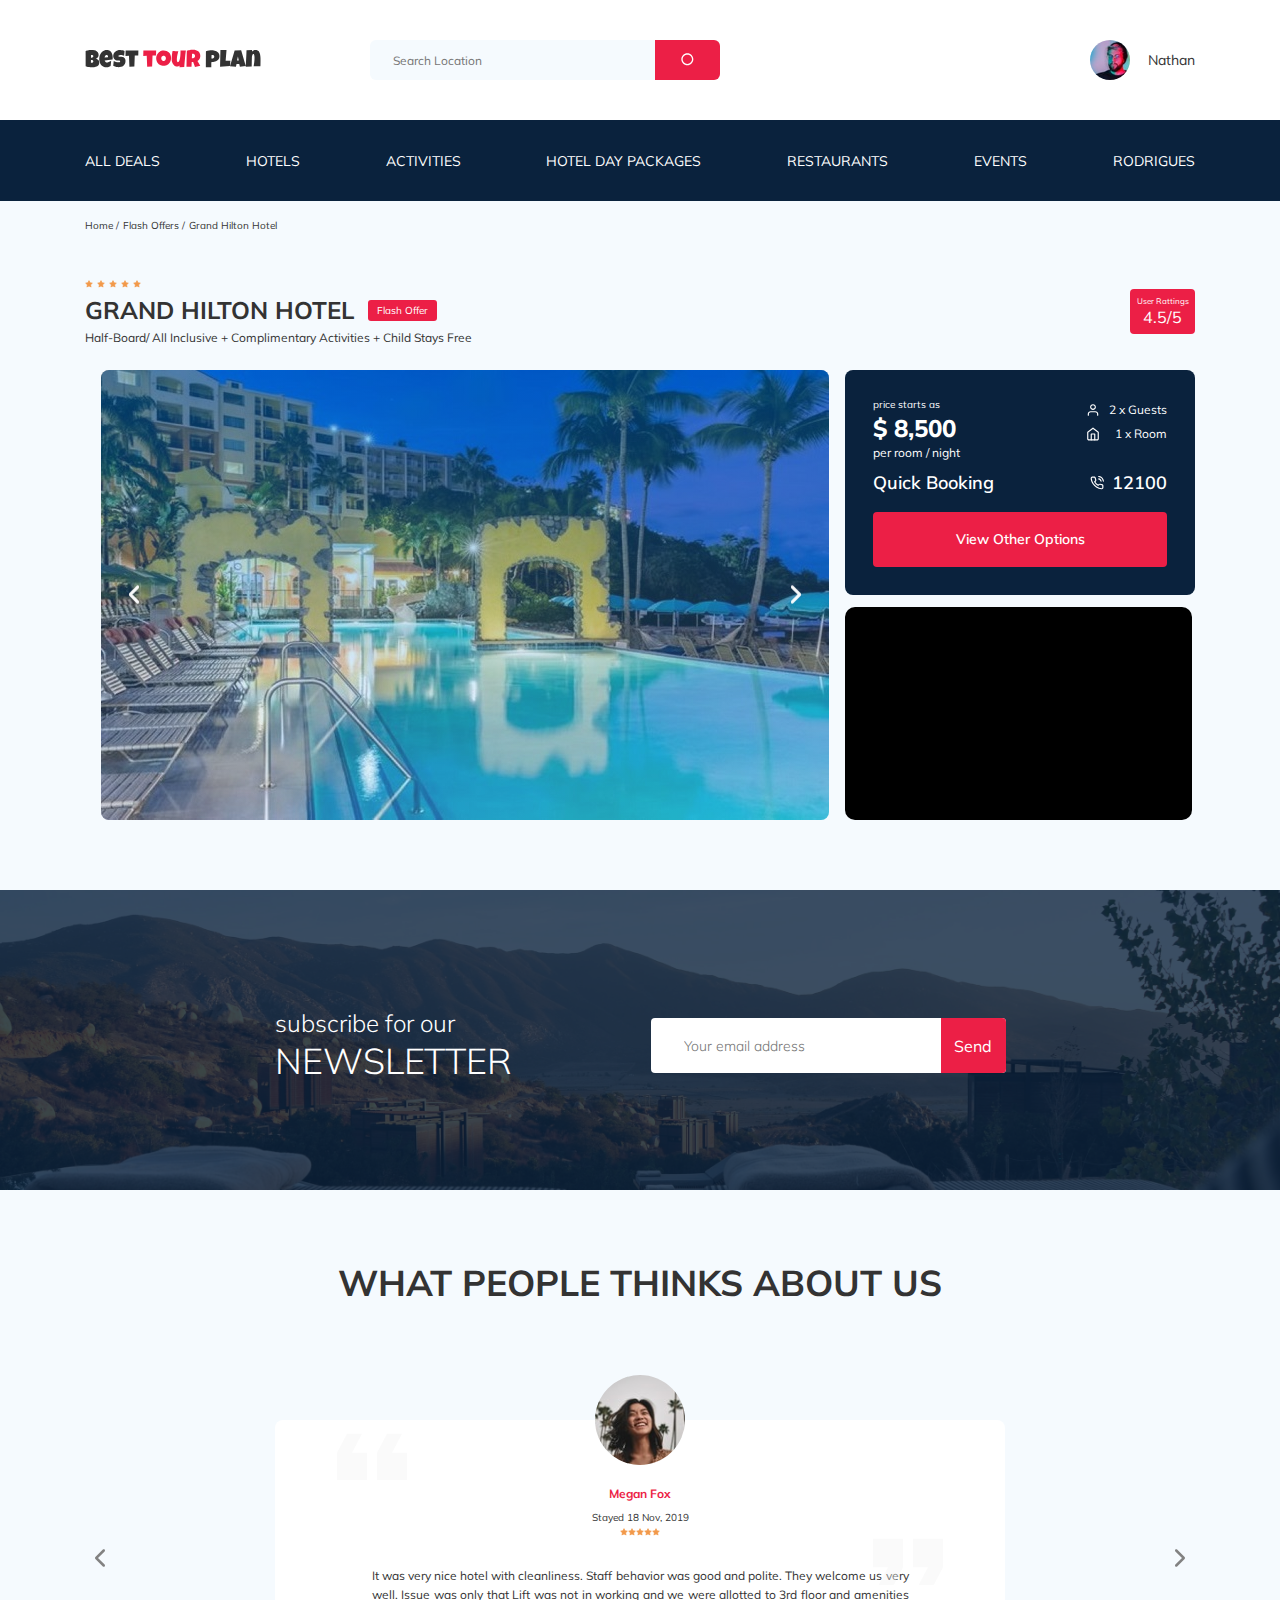
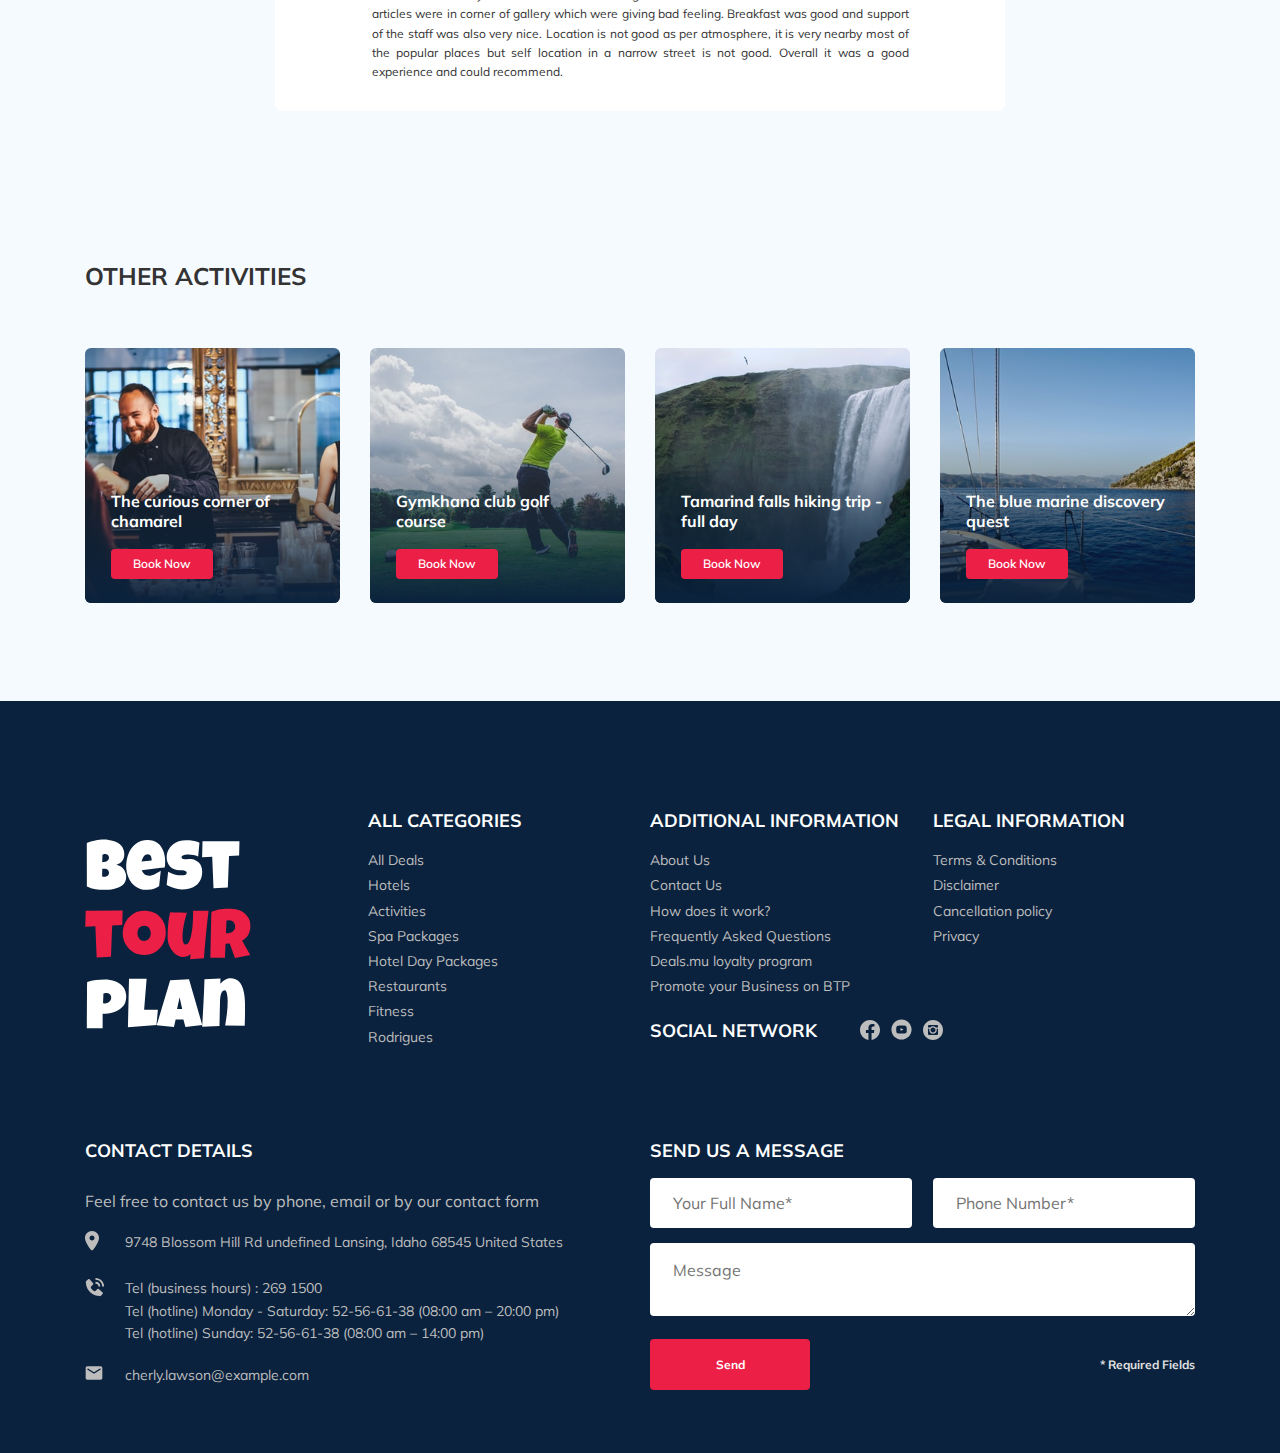
<file: index.html>
<!DOCTYPE html>
<html lang="ru">
  <head>
    <meta charset="UTF-8" />
    <meta name="viewport" content="width=device-width, initial-scale=1.0" />
    <title>Best tour Plan - Hotel Booking</title>
    <link
      href="https://fonts.googleapis.com/css2?family=Muli:wght@400;700&family=Nunito:wght@400;700;800&display=swap"
      rel="stylesheet"
    />
    <link rel="stylesheet" href="css/swiper-bundle.min.css" />
    <link rel="stylesheet" href="css/style.css" />
  </head>

  <body>
    <header class="navbar navbar--mobile_fixed">
      <div class="container">
        <div class="navbar-top">
          <a href="#" class="logo">
            <img
              src="img/horizontal-logo.svg"
              alt="Logo: Best Tour Plan"
              class="logo__image"
            />
          </a>
          <form
            action="#"
            class="search navbar__search navbar__search--mobile_hidden"
          >
            <input
              type="text"
              class="search__input"
              placeholder="Search Location"
            />
            <button class="search__button">
              <img src="img/search.svg" alt="Icon: search" />
            </button>
          </form>

          <a href="#" class="user navbar__user navbar__user--mobile_hidden">
            <img
              src="img/user-avatar.jpeg"
              alt="Avatar: Nathan"
              class="user__avatar"
            />
            <span class="user__name">Nathan</span>
          </a>
          <!-- /.user -->
          <button class="menu-button navbar-top__menu-button">
            <span class="menu-button__line"></span>
            <span class="menu-button__line"></span>
            <span class="menu-button__line"></span>
          </button>
        </div>
        <!-- /.navbar-top -->
      </div>
      <!-- /.container -->
      <div class="navbar-bottom">
        <div class="container">
          <ul class="navbar-menu">
            <li class="navbar-menu__item navbar-menu__item--mobile_visible">
              <a
                href="#"
                class="user navbar__user navbar__user--mobile_visible"
              >
                <img
                  src="img/user-avatar.jpeg"
                  alt="Avatar: Nathan"
                  class="user__avatar"
                />
                <span class="user__name user__name--light">Nathan</span>
              </a>
            </li>
            <li class="navbar-menu__item navbar-menu__item--mobile_visible">
              <form
                action="#"
                class="search navbar__search navbar__search--mobile_visible"
              >
                <input
                  type="text"
                  class="search__input"
                  placeholder="Search Location"
                />
                <button class="search__button">
                  <img src="img/search.svg" alt="Icon: search" />
                </button>
              </form>
            </li>
            <li class="navbar-menu__item">
              <a href="#" class="navbar-menu__link">All Deals</a>
            </li>
            <li class="navbar-menu__item">
              <a href="#" class="navbar-menu__link">Hotels</a>
            </li>
            <li class="navbar-menu__item">
              <a href="#" class="navbar-menu__link">Activities</a>
            </li>
            <li class="navbar-menu__item">
              <a href="#" class="navbar-menu__link">Hotel Day Packages</a>
            </li>
            <li class="navbar-menu__item">
              <a href="#" class="navbar-menu__link">Restaurants</a>
            </li>
            <li class="navbar-menu__item">
              <a href="#" class="navbar-menu__link">Events</a>
            </li>
            <li class="navbar-menu__item">
              <a href="#" class="navbar-menu__link">Rodrigues</a>
            </li>
          </ul>
          <!-- /.header-menu -->
        </div>
        <!-- /.container -->
      </div>
      <!-- /.nav-bottom -->
    </header>
    <nav class="breadcrump">
      <div class="container">
        <ul class="breadcrumb-list">
          <li class="breadcrumb-list__item">
            <a href="#" class="breadcrumb-list__link">Home</a>
          </li>
          <li class="breadcrumb-list__item">
            <a href="#" class="breadcrumb-list__link">Flash Offers</a>
          </li>
          <li class="breadcrumb-list__item">
            Grand Hilton Hotel
          </li>
        </ul>
      </div>
      <!-- /.container -->
    </nav>
    <!-- /.breadcrump -->
    <section class="hotel">
      <div class="container">
        <div class="hotel-info">
          <div class="hotel-info__text">
            <div class="hotel-wrapper">
              <div class="stars">
                <img src="img/star.svg" alt="star" />
                <img src="img/star.svg" alt="star" />
                <img src="img/star.svg" alt="star" />
                <img src="img/star.svg" alt="star" />
                <img src="img/star.svg" alt="star" />
              </div>
              <h1 class="hotel-name hotel-info__name">GRAND HILTON HOTEL</h1>
              <span class="offer hotel-info__offer">Flash Offer</span>
            </div>
            <p class="hotel-description hotel-info__description">
              Half-Board/ All Inclusive + Complimentary Activities + Child Stays
              Free
            </p>
          </div>
          <!-- /.hotel-info__text -->
          <div
            data-toggle="modal"
            data-href="#rating-modal"
            class="rating hotel-info__rating"
          >
            <span class="rating__text">User Rattings</span>
            <span class="raiting__counter">4.5/5</span>
          </div>
          <!-- /.hotel-info__right -->
        </div>
        <!-- /.hotel-info -->
        <div class="hotel-grid">
          <!-- Slider main container -->
          <div class="swiper-container hotel-slider hotel__slider">
            <!-- Additional required wrapper -->
            <div class="swiper-wrapper">
              <!-- Slides -->
              <div class="swiper-slide hotel-slider__item">
                <img
                  class="hotel-slider__image"
                  src="img/slide-1.jpg"
                  alt="slide"
                />
              </div>
              <div class="swiper-slide hotel-slider__item">
                <img
                  class="hotel-slider__image"
                  src="img/slide-2.jpg"
                  alt="slide"
                />
              </div>
              <div class="swiper-slide hotel-slider__item">
                <img
                  class="hotel-slider__image"
                  src="img/slide-3.jpg"
                  alt="slide"
                />
              </div>
              <div class="swiper-slide hotel-slider__item">
                <img
                  class="swiper-slide__image"
                  src="img/slide-4.jpg"
                  alt="slide"
                />
              </div>
              <div class="swiper-slide hotel-slider__item">
                <img
                  class="hotel-slider__image"
                  src="img/slide-5.jpg"
                  alt="slide"
                />
              </div>
            </div>
            <!-- If we need navigation buttons -->
            <button class="hotel-slider__button hotel-slider__button--prev">
              <img src="img/arrow-prev.svg" alt="arrow-prev" />
            </button>
            <button class="hotel-slider__button hotel-slider__button--next">
              <img src="img/arrow-next.svg" alt="arrow-next" />
            </button>
          </div>
          <!-- /.swiper-container -->
          <div class="hotel-right">
            <div class="booking">
              <div class="booking__info">
                <div class="booking__price">
                  <span class="booking__start">price starts as</span>
                  <strong class="booking__pricetag">$ 8,500</strong>
                  <span class="booking__per-room">per room / night</span>
                </div>
                <!-- /.booking__price -->
                <div class="booking__room">
                  <div class="booking__text">
                    <img
                      src="img/user.svg"
                      alt="Icon: user"
                      class="booking__icon"
                    />
                    <span class="booking__description">2 x Guests</span>
                  </div>

                  <div class="booking__text">
                    <img
                      src="img/home.svg"
                      alt="Icon: home"
                      class="booking__icon"
                    />
                    <span class="booking__description">1 x Room</span>
                  </div>
                </div>
                <!-- /.booking__room -->
              </div>
              <!-- /.booking__info -->
              <div class="booking__call-center">
                <span class="booking__heading">Quick Booking</span>
                <a class="booking__number" href="tel:12100">
                  <img src="img/phone-call.svg" alt="Icon: phone" />
                  <span class="booking__num">12100</span>
                </a>
              </div>
              <!-- /.booking__call-center -->
              <button
                data-toggle="modal"
                data-href="#booking-modal"
                class="button booking__button"
              >
                View Other Options
              </button>
            </div>
            <!-- /.booking-->
            <div class="map">
              <iframe
                src="https://www.google.com/maps/embed?pb=!1m18!1m12!1m3!1d3952.0413263625383!2d98.2925474152832!3d7.8907454943153645!2m3!1f0!2f0!3f0!3m2!1i1024!2i768!4f13.1!3m3!1m2!1s0x30503b7bfcd9f903%3A0xf7065fac1e3d7c48!2sDoubleTree%20by%20Hilton%20Phuket%20Banthai%20Resort!5e0!3m2!1sru!2sru!4v1595520819902!5m2!1sru!2sru"
                width="100%"
                height="213"
                frameborder="0"
                style="border: 0;"
                allowfullscreen=""
                aria-hidden="false"
                tabindex="0"
              >
              </iframe>
            </div>
            <!-- /.map -->
          </div>
          <!-- /.hotel-right -->
        </div>
        <!-- /.hotel-grid -->
      </div>
      <!-- /.container -->
    </section>
    <section class="newsletter">
      <div class="newsletter-wrapper">
        <h2 class="newsletter-title newsletter__title">
          subscribe for our
          <span class="newsletter-title__strong"> Newsletter</span>
        </h2>
        <form action="#" class="subscribe newsletter__subscribe">
          <input
            type="text"
            class="subscribe__input"
            placeholder="Your email address"
          />
          <button class="subscribe__button">Send</button>
        </form>
      </div>
      <!-- /.newsletter-wrapper -->
    </section>
    <section class="reviews">
      <div class="container">
        <h2 class="reviews-title">What people thinks about us</h2>
        <div class="swiper-container reviews-slider">
          <div class="swiper-wrapper">
            <div class="swiper-slide">
              <div class="reviews-slider__item">
                <div class="reviews-slider__profile">
                  <img
                    src="img/reviews-avatar.jpeg"
                    alt="Photo: Megan Fox"
                    class="reviews-slider__avatar"
                  />
                  <h3 class="reviews-slider__username">Megan Fox</h3>
                  <span class="reviews-slider__date">Stayed 18 Nov, 2019</span>
                  <div class="reviews-slider__rating">
                    <img src="img/star.svg" alt="star" />
                    <img src="img/star.svg" alt="star" />
                    <img src="img/star.svg" alt="star" />
                    <img src="img/star.svg" alt="star" />
                    <img src="img/star.svg" alt="star" />
                  </div>
                  <!-- .rating-->
                </div>
                <!-- /.reviews-slider__profile -->
                <p class="reviews-slider__text">
                  It was very nice hotel with cleanliness. Staff behavior was
                  good and polite. They welcome us very well. Issue was only
                  that Lift was not in working and we were allotted to 3rd floor
                  and amenities articles were in corner of gallery which were
                  giving bad feeling. Breakfast was good and support of the
                  staff was also very nice. Location is not good as per
                  atmosphere, it is very nearby most of the popular places but
                  self location in a narrow street is not good. Overall it was a
                  good experience and could recommend.
                </p>
              </div>
              <!-- /.reviews-slider__item -->
            </div>
            <!-- ./swiper-slide -->
            <div class="swiper-slide">
              <div class="reviews-slider__item">
                <div class="reviews-slider__profile">
                  <img
                    src="img/reviews-avatar-2.jpeg"
                    alt="Photo: Maria Johnson"
                    class="reviews-slider__avatar"
                  />
                  <h3 class="reviews-slider__username">Maria Johnson</h3>
                  <span class="reviews-slider__date">Stayed 20 Dec, 2018</span>
                  <div class="reviews-slider__rating">
                    <img src="img/star.svg" alt="star" />
                    <img src="img/star.svg" alt="star" />
                    <img src="img/star.svg" alt="star" />
                    <img src="img/star.svg" alt="star" />
                    <img src="img/star.svg" alt="star" />
                  </div>
                  <!-- .rating-->
                </div>
                <!-- /.reviews-slider__profile -->
                <p class="reviews-slider__text">
                  Lorem ipsum dolor sit amet consectetur adipisicing elit.
                  Voluptas a ab, dolorem ea debitis ex molestias voluptate quos
                  quae repudiandae fuga molestiae voluptatum pariatur atque vel
                  sequi natus aliquam suscipit! Lorem ipsum dolor sit amet
                  consectetur adipisicing elit. Error ab animi ex consequatur
                  atque, tempore qui, fugiat rerum, a quam id modi voluptatibus.
                  Similique consequatur accusantium fuga sed vitae repellat.
                </p>
              </div>
              <!-- /.reviews-slider__item -->
            </div>
            <!-- ./swiper-slide -->
            <div class="swiper-slide">
              <div class="reviews-slider__item">
                <div class="reviews-slider__profile">
                  <img
                    src="img/reviews-avatar-3.jpeg"
                    alt="Photo: Amanda Bridge"
                    class="reviews-slider__avatar"
                  />
                  <h3 class="reviews-slider__username">Amanda Bridge</h3>
                  <span class="reviews-slider__date">Stayed 11 Feb, 2018</span>
                  <div class="reviews-slider__rating">
                    <img src="img/star.svg" alt="star" />
                    <img src="img/star.svg" alt="star" />
                    <img src="img/star.svg" alt="star" />
                    <img src="img/star.svg" alt="star" />
                    <img src="img/star.svg" alt="star" />
                  </div>
                  <!-- .rating-->
                </div>
                <!-- /.reviews-slider__profile -->
                <p class="reviews-slider__text">
                  Lorem ipsum dolor sit amet consectetur adipisicing elit. Nisi
                  inventore amet, voluptates doloribus similique, consequatur
                  porro laborum ex maiores at, mollitia neque hic expedita
                  aperiam quod nesciunt dolorum. Laudantium, corrupti? Lorem
                  ipsum dolor sit amet consectetur adipisicing elit. Officia
                  autem vel accusantium sapiente possimus temporibus quaerat,
                  est quasi quam mollitia illum culpa molestias quas in porro!
                  Tempore impedit laborum distinctio.
                </p>
              </div>
              <!-- /.reviews-slider__item -->
            </div>
            <!-- ./swiper-slide -->
          </div>
          <!-- /.swiper-wrapper-->
          <button
            class="reviews-slider__button reviews-slider__button--prev"
          ></button>
          <button
            class="reviews-slider__button reviews-slider__button--next"
          ></button>
        </div>
        <!-- /.reviews-slider  -->
      </div>
      <!-- /.container -->
    </section>
    <section class="activities">
      <div class="container">
        <h2 class="activities__title">Other Activities</h2>
        <div class="activities-wrapper">
          <div class="card activities__card">
            <img
              src="img/activity-1.jpeg"
              alt="The curious corner of chamarel"
              class="card__image"
            />
            <h3 class="card__title">The curious corner of chamarel</h3>
            <button class="card__button">Book Now</button>
          </div>
          <!-- /.card -->
          <div class="card activities__card">
            <img
              src="img/activity-2.jpeg"
              alt="Gymkhana club golf course"
              class="card__image"
            />
            <h3 class="card__title">Gymkhana club golf course</h3>
            <button class="card__button">Book Now</button>
          </div>
          <!-- /.card -->
          <div class="card activities__card">
            <img
              src="img/activity-3.jpeg"
              alt="Tamarind falls hiking trip - full day"
              class="card__image"
            />
            <h3 class="card__title">Tamarind falls hiking trip - full day</h3>
            <button class="card__button">Book Now</button>
          </div>
          <!-- /.card -->
          <div class="card activities__card">
            <img
              src="img/activity-4.jpeg"
              alt="The blue marine discovery quest"
              class="card__image"
            />
            <h3 class="card__title">The blue marine discovery quest</h3>
            <button class="card__button">Book Now</button>
          </div>
          <!-- /.card -->
        </div>
        <!-- /.activities-wrapper -->
      </div>
      <!-- /.container -->
    </section>
    <footer class="footer">
      <div class="container">
        <div class="footer-wrapper">
          <img
            src="img/vertical-logo.svg"
            alt="Logo: Best Tour Plan"
            class="logo footer__logo"
          />
          <div class="footer__list footer__categories">
            <h3 class="footer__title">ALL CATEGORIES</h3>
            <ul class="footer__ul">
              <li class="li footer__item">
                <a href="#" class="footer__link">All Deals</a>
              </li>
              <li class="li footer__item">
                <a href="#" class="footer__link">Hotels</a>
              </li>
              <li class="li footer__item">
                <a href="#" class="footer__link">Activities</a>
              </li>
              <li class="li footer__item">
                <a href="#" class="footer__link">Spa Packages</a>
              </li>
              <li class="li footer__item">
                <a href="#" class="footer__link">Hotel Day Packages</a>
              </li>
              <li class="li footer__item">
                <a href="#" class="footer__link">Restaurants</a>
              </li>
              <li class="li footer__item">
                <a href="#" class="footer__link">Fitness</a>
              </li>
              <li class="li footer__item">
                <a href="#" class="footer__link">Rodrigues</a>
              </li>
            </ul>
          </div>
          <!-- /.footer__list -->
          <div class="footer__list footer__additional">
            <h3 class="footer__title">ADDITIONAL INFORMATION</h3>
            <ul class="footer__ul">
              <li class="li footer__item">
                <a href="#" class="footer__link">About Us</a>
              </li>
              <li class="li footer__item">
                <a href="#" class="footer__link">Contact Us</a>
              </li>
              <li class="li footer__item">
                <a href="#" class="footer__link">How does it work?</a>
              </li>
              <li class="li footer__item">
                <a href="#" class="footer__link">Frequently Asked Questions</a>
              </li>
              <li class="li footer__item">
                <a href="#" class="footer__link">Deals.mu loyalty program</a>
              </li>
              <li class="li footer__item">
                <a href="#" class="footer__link"
                  >Promote your Business on BTP</a
                >
              </li>
            </ul>
          </div>
          <!-- /.footer__list -->
          <div class="footer__social-network">
            <h3 class="footer__title footer__title--inline">Social Network</h3>
            <div class="footer__social-links">
              <a href="#" class="footer__link"
                ><img src="img/facebook.svg" alt="icon: facebook"
              /></a>
              <a href="#" class="footer__link"
                ><img src="img/youtube.svg" alt="icon: youtube"
              /></a>
              <a href="#" class="footer__link"
                ><img src="img/instagram.svg" alt="icon: instagram"
              /></a>
            </div>
            <!-- /.footer__social-links -->
          </div>
          <!-- /.footer__social-network -->
          <div class="footer__list footer__legal">
            <h3 class="footer__title">LEGAL INFORMATION</h3>
            <ul class="footer__ul">
              <li class="footer__item">
                <a href="#" class="footer__link">Terms & Conditions</a>
              </li>
              <li class="footer__item">
                <a href="#" class="footer__link">Disclaimer</a>
              </li>
              <li class="footer__item">
                <a href="#" class="footer__link">Cancellation policy</a>
              </li>
              <li class="footer__item">
                <a href="#" class="footer__link">Privacy</a>
              </li>
            </ul>
          </div>
          <!-- /.footer__list -->
          <div class="footer__contact-details">
            <h3 class="footer__title footer__title--mb-3">Contact Details</h3>
            <p class="footer__text">
              Feel free to contact us by phone, email or by our contact form
            </p>
            <ul class="footer__ul">
              <li class="footer__item footer__item--mb-2">
                <div class="footer__icon-wrapper">
                  <img
                    class="footer__icon"
                    src="img/map-marker.svg"
                    alt="icon: map"
                  />
                </div>
                9748 Blossom Hill Rd undefined Lansing, Idaho 68545 United
                States
              </li>
              <li class="footer__item footer__item--mb-2">
                <div class="footer__icon-wrapper">
                  <img
                    class="footer__icon"
                    src="img/contact-phone-call.svg"
                    alt="icon: phone-call"
                  />
                </div>
                Tel (business hours) : 269 1500 <br />
                Tel (hotline) Monday - Saturday: 52-56-61-38 (08:00 am – 20:00
                pm) <br />
                Tel (hotline) Sunday: 52-56-61-38 (08:00 am – 14:00 pm)
              </li>
              <li class="footer__item footer__item--mb-2">
                <div class="footer__icon-wrapper">
                  <img
                    class="footer__icon"
                    src="img/email.svg"
                    alt="icon: email"
                  />
                </div>
                cherly.lawson@example.com
              </li>
            </ul>
          </div>
          <!-- /.footer__contact-details -->
          <div class="footer__contact-form">
            <h3 class="footer__title">Send us a message</h3>
            <form action="send.php" method="POST" class="form footer__form">
              <input
                type="text"
                class="input footer__input"
                placeholder="Your Full Name*"
                name="name"
              />
              <input
                type="text"
                class="input footer__input"
                placeholder="Phone Number*"
                name="phone"
              />
              <textarea
                class="message footer__message"
                placeholder="Message"
                name="message"
              ></textarea>
              <button class="button footer__button" type="submit">Send</button>
              <span class="footer__info">* Required Fields</span>
            </form>
          </div>
          <!-- /.footer__contact-form -->
        </div>
        <!-- /.footer-wrapper -->
      </div>
      <!-- /.container -->
    </footer>
    <div class="modal" id="booking-modal">
      <div class="modal__overlay"></div>
      <!-- /.modal__overlay -->
      <div class="modal__dialog">
        <a href="" class="modal__close">
          <img src="img/close.svg" alt="icon: close" />
        </a>
        <h3 class="modal__title">Booking</h3>
        <form action="send.php" method="POST" class="form modal__form">
          <input
            type="text"
            class="input modal__input"
            placeholder="Your Full Name*"
            name="name"
            required
            minlenght="2"
          />
          <input
            type="text"
            class="input modal__input"
            placeholder="Phone Number*"
            name="phone"
            required
          />
          <input
            type="text"
            class="input modal__input"
            placeholder="Email*"
            name="email"
          />
          <textarea
            class="message modal__message"
            placeholder="Message"
            name="message"
          ></textarea>
          <button class="button modal__button" type="submit">Send</button>
          <span class="modal__info">* Required Fields</span>
        </form>
      </div>
      <!-- /.modal__dialog -->
    </div>
    <!-- /.modal -->
    <div class="modal" id="rating-modal">
      <div class="modal__overlay"></div>
      <!-- /.modal__overlay -->
      <div class="modal__dialog">
        <a href="" class="modal__close">
          <img src="img/close.svg" alt="icon: close" />
        </a>
        <h3 class="modal__title">Send us a feedback</h3>
        <form action="send.php" method="POST" class="form modal__form">
          <input
            type="text"
            class="input modal__input"
            placeholder="Your Full Name*"
            name="name"
            required
            minlenght="2"
          />
          <input
            type="text"
            class="input modal__input"
            placeholder="Phone Number*"
            name="phone"
            required
          />
          <input
            type="text"
            class="input modal__input"
            placeholder="Email*"
            name="email"
          />
          <textarea
            class="message modal__message"
            placeholder="Message"
            name="message"
          ></textarea>
          <button class="button modal__button" type="submit">Send</button>
          <span class="modal__info">* Required Fields</span>
        </form>
      </div>
      <!-- /.modal__dialog -->
    </div>
    <!-- /.modal -->
    <script src="js/jquery-3.5.1.min.js"></script>
    <script src="js/swiper-bundle.min.js"></script>
    <script srs="js/jquery.validate.min.js"></script>
    <script src="js/main.js"></script>
  </body>
</html>
</file>
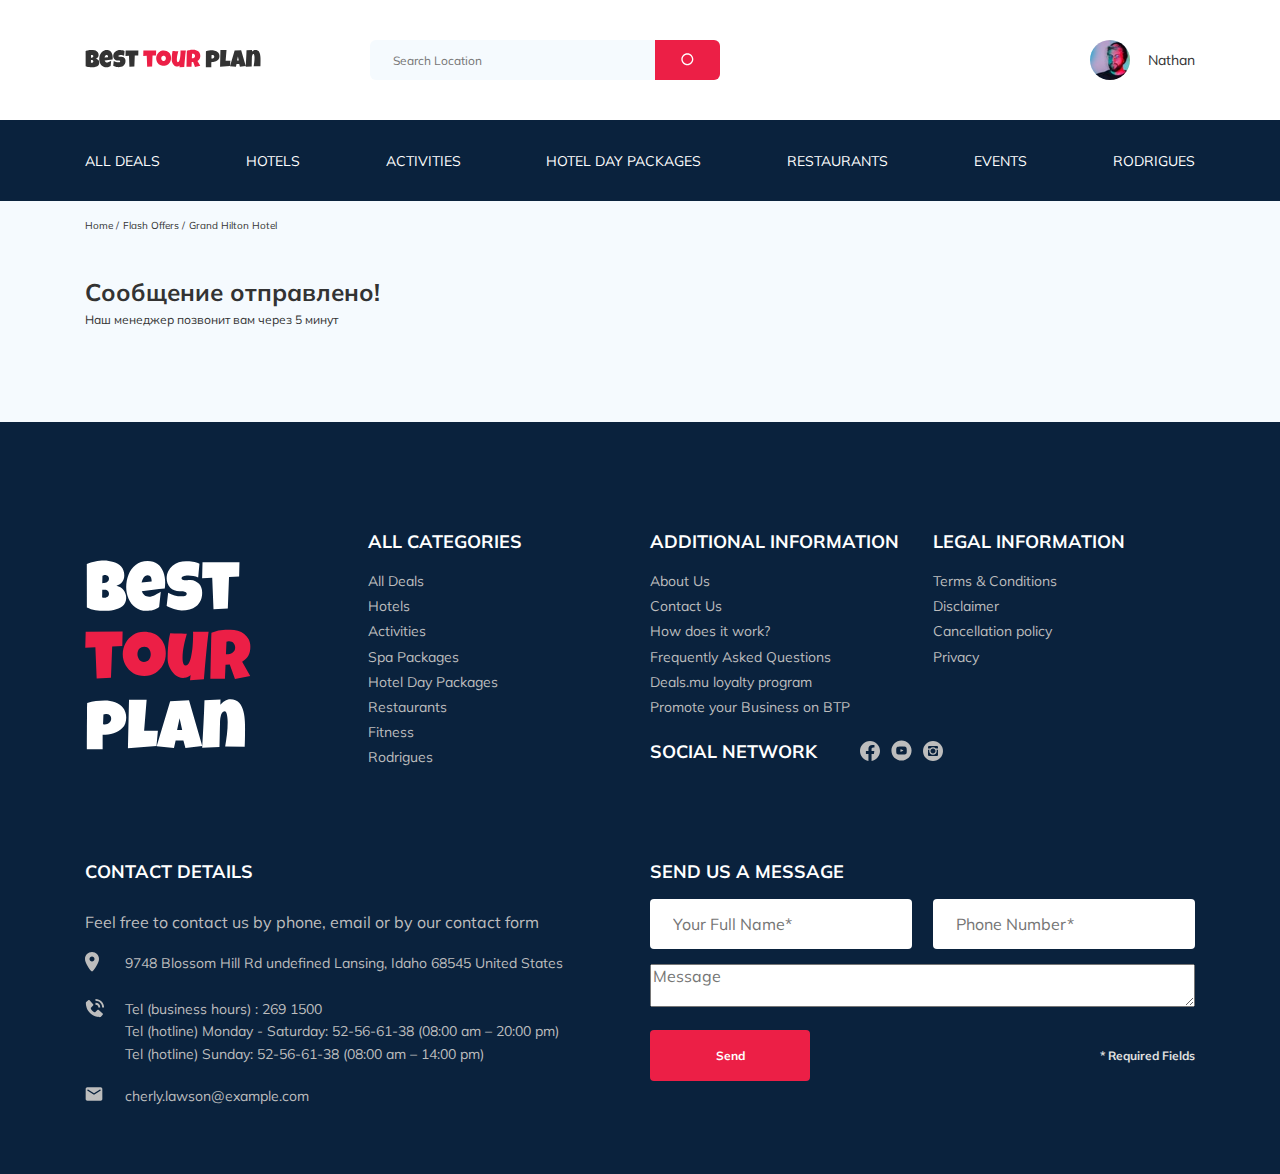
<file: thankyou.html>
<!DOCTYPE html>
<html lang="ru">

<head>
  <meta charset="UTF-8" />
  <meta name="viewport" content="width=device-width, initial-scale=1.0" />
  <title>Best tour Plan - Hotel Booking</title>
  <link href="https://fonts.googleapis.com/css2?family=Muli:wght@400;700&family=Nunito:wght@400;700;800&display=swap"
    rel="stylesheet" />
  <link rel="stylesheet" href="css/swiper-bundle.min.css" />
  <link rel="stylesheet" href="css/style.css" />
</head>

<body>
  <header class="navbar navbar--mobile_fixed">
    <div class="container">
      <div class="navbar-top">
        <a href="#" class="logo">
          <img src="img/horizontal-logo.svg" alt="Logo: Best Tour Plan" class="logo__image" />
        </a>
        <form action="#" class="search navbar__search navbar__search--mobile_hidden">
          <input type="text" class="search__input" placeholder="Search Location" />
          <button class="search__button">
            <img src="img/search.svg" alt="Icon: search" />
          </button>
        </form>

        <a href="#" class="user navbar__user navbar__user--mobile_hidden">
          <img src="img/user-avatar.jpeg" alt="Avatar: Nathan" class="user__avatar" />
          <span class="user__name">Nathan</span>
        </a>
        <!-- /.user -->
        <button class="menu-button navbar-top__menu-button">
          <span class="menu-button__line"></span>
          <span class="menu-button__line"></span>
          <span class="menu-button__line"></span>
        </button>
      </div>
      <!-- /.navbar-top -->
    </div>
    <!-- /.container -->
    <div class="navbar-bottom">
      <div class="container">
        <ul class="navbar-menu">
          <li class="navbar-menu__item navbar-menu__item--mobile_visible">
            <a href="#" class="user navbar__user navbar__user--mobile_visible">
              <img src="img/user-avatar.jpeg" alt="Avatar: Nathan" class="user__avatar" />
              <span class="user__name user__name--light">Nathan</span>
            </a>
          </li>
          <li class="navbar-menu__item navbar-menu__item--mobile_visible">
            <form action="#" class="search navbar__search navbar__search--mobile_visible">
              <input type="text" class="search__input" placeholder="Search Location" />
              <button class="search__button">
                <img src="img/search.svg" alt="Icon: search" />
              </button>
            </form>
          </li>
          <li class="navbar-menu__item">
            <a href="#" class="navbar-menu__link">All Deals</a>
          </li>
          <li class="navbar-menu__item">
            <a href="#" class="navbar-menu__link">Hotels</a>
          </li>
          <li class="navbar-menu__item">
            <a href="#" class="navbar-menu__link">Activities</a>
          </li>
          <li class="navbar-menu__item">
            <a href="#" class="navbar-menu__link">Hotel Day Packages</a>
          </li>
          <li class="navbar-menu__item">
            <a href="#" class="navbar-menu__link">Restaurants</a>
          </li>
          <li class="navbar-menu__item">
            <a href="#" class="navbar-menu__link">Events</a>
          </li>
          <li class="navbar-menu__item">
            <a href="#" class="navbar-menu__link">Rodrigues</a>
          </li>
        </ul>
        <!-- /.header-menu -->
      </div>
      <!-- /.container -->
    </div>
    <!-- /.nav-bottom -->
  </header>
  <nav class="breadcrump">
    <div class="container">
      <ul class="breadcrumb-list">
        <li class="breadcrumb-list__item">
          <a href="#" class="breadcrumb-list__link">Home</a>
        </li>
        <li class="breadcrumb-list__item">
          <a href="#" class="breadcrumb-list__link">Flash Offers</a>
        </li>
        <li class="breadcrumb-list__item">
          Grand Hilton Hotel
        </li>
      </ul>
    </div>
    <!-- /.container -->
  </nav>
  <!-- /.breadcrump -->
  <section class="hotel">
    <div class="container">
      <div class="hotel-info">
        <div class="hotel-info__text">
          <div class="hotel-wrapper">
            <h1 class="hotel-name hotel-info__name">Сообщение отправлено!</h1>
          </div>
          <p class="hotel-description hotel-info__description">
            Наш менеджер позвонит вам через 5 минут
          </p>
        </div>
        <!-- /.hotel-info__text -->
      </div>
      <!-- /.hotel-info -->
    </div>
    <!-- /.container -->
  </section>
  <footer class="footer">
    <div class="container">
      <div class="footer-wrapper">
        <img src="img/vertical-logo.svg" alt="Logo: Best Tour Plan" class="logo footer__logo" />
        <div class="footer__list footer__categories">
          <h3 class="footer__title">ALL CATEGORIES</h3>
          <ul class="footer__ul">
            <li class="li footer__item">
              <a href="#" class="footer__link">All Deals</a>
            </li>
            <li class="li footer__item">
              <a href="#" class="footer__link">Hotels</a>
            </li>
            <li class="li footer__item">
              <a href="#" class="footer__link">Activities</a>
            </li>
            <li class="li footer__item">
              <a href="#" class="footer__link">Spa Packages</a>
            </li>
            <li class="li footer__item">
              <a href="#" class="footer__link">Hotel Day Packages</a>
            </li>
            <li class="li footer__item">
              <a href="#" class="footer__link">Restaurants</a>
            </li>
            <li class="li footer__item">
              <a href="#" class="footer__link">Fitness</a>
            </li>
            <li class="li footer__item">
              <a href="#" class="footer__link">Rodrigues</a>
            </li>
          </ul>
        </div>
        <!-- /.footer__list -->
        <div class="footer__list footer__additional">
          <h3 class="footer__title">ADDITIONAL INFORMATION</h3>
          <ul class="footer__ul">
            <li class="li footer__item">
              <a href="#" class="footer__link">About Us</a>
            </li>
            <li class="li footer__item">
              <a href="#" class="footer__link">Contact Us</a>
            </li>
            <li class="li footer__item">
              <a href="#" class="footer__link">How does it work?</a>
            </li>
            <li class="li footer__item">
              <a href="#" class="footer__link">Frequently Asked Questions</a>
            </li>
            <li class="li footer__item">
              <a href="#" class="footer__link">Deals.mu loyalty program</a>
            </li>
            <li class="li footer__item">
              <a href="#" class="footer__link">Promote your Business on BTP</a>
            </li>
          </ul>
        </div>
        <!-- /.footer__list -->
        <div class="footer__social-network">
          <h3 class="footer__title footer__title--inline">Social Network</h3>
          <div class="footer__social-links">
            <a href="#" class="footer__link"><img src="img/facebook.svg" alt="icon: facebook" /></a>
            <a href="#" class="footer__link"><img src="img/youtube.svg" alt="icon: youtube" /></a>
            <a href="#" class="footer__link"><img src="img/instagram.svg" alt="icon: instagram" /></a>
          </div>
          <!-- /.footer__social-links -->
        </div>
        <!-- /.footer__social-network -->
        <div class="footer__list footer__legal">
          <h3 class="footer__title">LEGAL INFORMATION</h3>
          <ul class="footer__ul">
            <li class="footer__item">
              <a href="#" class="footer__link">Terms & Conditions</a>
            </li>
            <li class="footer__item">
              <a href="#" class="footer__link">Disclaimer</a>
            </li>
            <li class="footer__item">
              <a href="#" class="footer__link">Cancellation policy</a>
            </li>
            <li class="footer__item">
              <a href="#" class="footer__link">Privacy</a>
            </li>
          </ul>
        </div>
        <!-- /.footer__list -->
        <div class="footer__contact-details">
          <h3 class="footer__title footer__title--mb-3">Contact Details</h3>
          <p class="footer__text">
            Feel free to contact us by phone, email or by our contact form
          </p>
          <ul class="footer__ul">
            <li class="footer__item footer__item--mb-2">
              <div class="footer__icon-wrapper">
                <img class="footer__icon" src="img/map-marker.svg" alt="icon: map" />
              </div>
              9748 Blossom Hill Rd undefined Lansing, Idaho 68545 United
              States
            </li>
            <li class="footer__item footer__item--mb-2">
              <div class="footer__icon-wrapper">
                <img class="footer__icon" src="img/contact-phone-call.svg" alt="icon: phone-call" />
              </div>
              Tel (business hours) : 269 1500 <br />
              Tel (hotline) Monday - Saturday: 52-56-61-38 (08:00 am – 20:00
              pm) <br />
              Tel (hotline) Sunday: 52-56-61-38 (08:00 am – 14:00 pm)
            </li>
            <li class="footer__item footer__item--mb-2">
              <div class="footer__icon-wrapper">
                <img class="footer__icon" src="img/email.svg" alt="icon: email" />
              </div>
              cherly.lawson@example.com
            </li>
          </ul>
        </div>
        <!-- /.footer__contact-details -->
        <div class="footer__contact-form">
          <h3 class="footer__title">Send us a message</h3>
          <form action="send.php" method="POST" class="footer__form">
            <input type="text" class="input footer__input" placeholder="Your Full Name*" name="name" />
            <input type="text" class="input footer__input" placeholder="Phone Number*" name="phone" />
            <textarea class="footer__message" placeholder="Message" name="message"></textarea>
            <button class="button footer__button" type="submit">Send</button>
            <span class="footer__info">* Required Fields</span>
          </form>
        </div>
        <!-- /.footer__contact-form -->
      </div>
      <!-- /.footer-wrapper -->
    </div>
    <!-- /.container -->
  </footer>
  <script src="js/swiper-bundle.min.js"></script>
  <script src="js/main.js"></script>
</body>

</html>
</file>
<file: css/style.css>
* {
  -webkit-box-sizing: border-box;
          box-sizing: border-box;
}

body {
  font-family: 'Muli', sans-serif;
  background-color: #F5FAFE;
  color: #333333;
}

.container {
  max-width: 1110px;
  margin: auto;
}

img {
  max-width: 100%;
}

.form {
  display: -webkit-box;
  display: -ms-flexbox;
  display: flex;
  -webkit-box-align: center;
      -ms-flex-align: center;
          align-items: center;
  -webkit-box-pack: justify;
      -ms-flex-pack: justify;
          justify-content: space-between;
  -ms-flex-wrap: wrap;
      flex-wrap: wrap;
}

.input {
  background-color: #fff;
  border-radius: 4px;
  border: none;
  padding: 23px;
  height: 50px;
  width: 255px;
}

.message {
  background-color: #fff;
  background-repeat: 4px;
  padding: 18px 23px;
  border: none;
  border-radius: 4px;
}

.button {
  min-width: 160px;
  min-height: 50px;
  padding: 18px;
  font-style: normal;
  font-weight: bold;
  font-size: 12px;
  line-height: 15px;
  color: #FFFFFF;
  background-color: #EC1F46;
  border: none;
  border-radius: 4px;
}

/*! normalize.css v8.0.1 | MIT License | github.com/necolas/normalize.css */
/* Document
   ========================================================================== */
/**
 * 1. Correct the line height in all browsers.
 * 2. Prevent adjustments of font size after orientation changes in iOS.
 */
html {
  line-height: 1.15;
  /* 1 */
  -webkit-text-size-adjust: 100%;
  /* 2 */
}

/* Sections
   ========================================================================== */
/**
 * Remove the margin in all browsers.
 */
body {
  margin: 0;
}

/**
 * Render the `main` element consistently in IE.
 */
main {
  display: block;
}

/**
 * Correct the font size and margin on `h1` elements within `section` and
 * `article` contexts in Chrome, Firefox, and Safari.
 */
h1 {
  font-size: 2em;
  margin: 0.67em 0;
}

/* Grouping content
   ========================================================================== */
/**
 * 1. Add the correct box sizing in Firefox.
 * 2. Show the overflow in Edge and IE.
 */
hr {
  -webkit-box-sizing: content-box;
          box-sizing: content-box;
  /* 1 */
  height: 0;
  /* 1 */
  overflow: visible;
  /* 2 */
}

/**
 * 1. Correct the inheritance and scaling of font size in all browsers.
 * 2. Correct the odd `em` font sizing in all browsers.
 */
pre {
  font-family: monospace, monospace;
  /* 1 */
  font-size: 1em;
  /* 2 */
}

/* Text-level semantics
   ========================================================================== */
/**
 * Remove the gray background on active links in IE 10.
 */
a {
  background-color: transparent;
}

/**
 * 1. Remove the bottom border in Chrome 57-
 * 2. Add the correct text decoration in Chrome, Edge, IE, Opera, and Safari.
 */
abbr[title] {
  border-bottom: none;
  /* 1 */
  text-decoration: underline;
  /* 2 */
  -webkit-text-decoration: underline dotted;
          text-decoration: underline dotted;
  /* 2 */
}

/**
 * Add the correct font weight in Chrome, Edge, and Safari.
 */
b,
strong {
  font-weight: bolder;
}

/**
 * 1. Correct the inheritance and scaling of font size in all browsers.
 * 2. Correct the odd `em` font sizing in all browsers.
 */
code,
kbd,
samp {
  font-family: monospace, monospace;
  /* 1 */
  font-size: 1em;
  /* 2 */
}

/**
 * Add the correct font size in all browsers.
 */
small {
  font-size: 80%;
}

/**
 * Prevent `sub` and `sup` elements from affecting the line height in
 * all browsers.
 */
sub,
sup {
  font-size: 75%;
  line-height: 0;
  position: relative;
  vertical-align: baseline;
}

sub {
  bottom: -0.25em;
}

sup {
  top: -0.5em;
}

/* Embedded content
   ========================================================================== */
/**
 * Remove the border on images inside links in IE 10.
 */
img {
  border-style: none;
}

/* Forms
   ========================================================================== */
/**
 * 1. Change the font styles in all browsers.
 * 2. Remove the margin in Firefox and Safari.
 */
button,
input,
optgroup,
select,
textarea {
  font-family: inherit;
  /* 1 */
  font-size: 100%;
  /* 1 */
  line-height: 1.15;
  /* 1 */
  margin: 0;
  /* 2 */
}

/**
 * Show the overflow in IE.
 * 1. Show the overflow in Edge.
 */
button,
input {
  /* 1 */
  overflow: visible;
}

/**
 * Remove the inheritance of text transform in Edge, Firefox, and IE.
 * 1. Remove the inheritance of text transform in Firefox.
 */
button,
select {
  /* 1 */
  text-transform: none;
}

/**
 * Correct the inability to style clickable types in iOS and Safari.
 */
button,
[type="button"],
[type="reset"],
[type="submit"] {
  -webkit-appearance: button;
}

/**
 * Remove the inner border and padding in Firefox.
 */
button::-moz-focus-inner,
[type="button"]::-moz-focus-inner,
[type="reset"]::-moz-focus-inner,
[type="submit"]::-moz-focus-inner {
  border-style: none;
  padding: 0;
}

/**
 * Restore the focus styles unset by the previous rule.
 */
button:-moz-focusring,
[type="button"]:-moz-focusring,
[type="reset"]:-moz-focusring,
[type="submit"]:-moz-focusring {
  outline: 1px dotted ButtonText;
}

/**
 * Correct the padding in Firefox.
 */
fieldset {
  padding: 0.35em 0.75em 0.625em;
}

/**
 * 1. Correct the text wrapping in Edge and IE.
 * 2. Correct the color inheritance from `fieldset` elements in IE.
 * 3. Remove the padding so developers are not caught out when they zero out
 *    `fieldset` elements in all browsers.
 */
legend {
  -webkit-box-sizing: border-box;
          box-sizing: border-box;
  /* 1 */
  color: inherit;
  /* 2 */
  display: table;
  /* 1 */
  max-width: 100%;
  /* 1 */
  padding: 0;
  /* 3 */
  white-space: normal;
  /* 1 */
}

/**
 * Add the correct vertical alignment in Chrome, Firefox, and Opera.
 */
progress {
  vertical-align: baseline;
}

/**
 * Remove the default vertical scrollbar in IE 10+.
 */
textarea {
  overflow: auto;
}

/**
 * 1. Add the correct box sizing in IE 10.
 * 2. Remove the padding in IE 10.
 */
[type="checkbox"],
[type="radio"] {
  -webkit-box-sizing: border-box;
          box-sizing: border-box;
  /* 1 */
  padding: 0;
  /* 2 */
}

/**
 * Correct the cursor style of increment and decrement buttons in Chrome.
 */
[type="number"]::-webkit-inner-spin-button,
[type="number"]::-webkit-outer-spin-button {
  height: auto;
}

/**
 * 1. Correct the odd appearance in Chrome and Safari.
 * 2. Correct the outline style in Safari.
 */
[type="search"] {
  -webkit-appearance: textfield;
  /* 1 */
  outline-offset: -2px;
  /* 2 */
}

/**
 * Remove the inner padding in Chrome and Safari on macOS.
 */
[type="search"]::-webkit-search-decoration {
  -webkit-appearance: none;
}

/**
 * 1. Correct the inability to style clickable types in iOS and Safari.
 * 2. Change font properties to `inherit` in Safari.
 */
::-webkit-file-upload-button {
  -webkit-appearance: button;
  /* 1 */
  font: inherit;
  /* 2 */
}

/* Interactive
   ========================================================================== */
/*
 * Add the correct display in Edge, IE 10+, and Firefox.
 */
details {
  display: block;
}

/*
 * Add the correct display in all browsers.
 */
summary {
  display: list-item;
}

/* Misc
   ========================================================================== */
/**
 * Add the correct display in IE 10+.
 */
template {
  display: none;
}

/**
 * Add the correct display in IE 10.
 */
[hidden] {
  display: none;
}

.navbar {
  background-color: #ffffff;
}

.navbar-top {
  display: -webkit-box;
  display: -ms-flexbox;
  display: flex;
  -webkit-box-align: center;
      -ms-flex-align: center;
          align-items: center;
  -webkit-box-pack: justify;
      -ms-flex-pack: justify;
          justify-content: space-between;
  padding-top: 40px;
  padding-bottom: 40px;
}

.navbar-top__menu-button {
  display: none;
}

.navbar__search {
  margin-right: auto;
  margin-left: 108px;
}

.navbar-bottom {
  background-color: #0A223D;
}

.navbar-menu {
  list-style-type: none;
  padding: 31px 0;
  margin: 0;
  display: -webkit-box;
  display: -ms-flexbox;
  display: flex;
  -webkit-box-align: center;
      -ms-flex-align: center;
          align-items: center;
  -webkit-box-pack: justify;
      -ms-flex-pack: justify;
          justify-content: space-between;
  color: #FFFFFF;
}

.navbar-menu__link {
  color: inherit;
  text-decoration: none;
  text-transform: uppercase;
  font-size: 14px;
  line-height: 18px;
}

.navbar-menu__item--mobile_visible {
  display: none;
}

.logo {
  width: 177px;
}

.search {
  display: -webkit-box;
  display: -ms-flexbox;
  display: flex;
  position: relative;
  overflow: hidden;
  border-radius: 6px;
  height: 40px;
}

.search__input {
  width: 350px;
  height: 100%;
  padding-left: 23px;
  padding-right: 75px;
  background-color: #F5FAFE;
  border: none;
  font-size: 12px;
  line-height: 15px;
  color: #333333;
}

.search__button {
  position: absolute;
  top: 0;
  right: 0;
  width: 65px;
  height: 100%;
  border: none;
  background-color: #EC1F46;
}

.user {
  display: -webkit-box;
  display: -ms-flexbox;
  display: flex;
  -webkit-box-align: center;
      -ms-flex-align: center;
          align-items: center;
  text-decoration: none;
}

.user__avatar {
  width: 40px;
  height: 40px;
  border-radius: 50%;
  overflow: hidden;
  -o-object-fit: cover;
     object-fit: cover;
}

.user__name {
  font-size: 14px;
  line-height: 18px;
  color: #333333;
  margin-left: 18px;
}

.breadcrumb-list {
  display: -webkit-box;
  display: -ms-flexbox;
  display: flex;
  -webkit-box-align: center;
      -ms-flex-align: center;
          align-items: center;
  padding: 18px 0;
  margin: 0;
  list-style: none;
}

.breadcrumb-list__item {
  font-size: 10px;
  line-height: 13px;
}

.breadcrumb-list__item:not(:last-child)::after {
  content: '/';
  margin-right: 4px;
}

.breadcrumb-list__link {
  text-decoration: none;
  color: inherit;
}

.hotel {
  padding-top: 23px;
  padding-bottom: 70px;
}

.hotel-info {
  display: -webkit-box;
  display: -ms-flexbox;
  display: flex;
  -webkit-box-align: center;
      -ms-flex-align: center;
          align-items: center;
  -webkit-box-pack: justify;
      -ms-flex-pack: justify;
          justify-content: space-between;
  padding-bottom: 20px;
}

.hotel-info__offer {
  margin-left: 14px;
  margin-top: 4px;
}

.hotel-info__name {
  margin-top: 4px;
  margin-bottom: 0;
}

.hotel-info__description {
  margin: 5px 0;
}

.hotel-name {
  font-size: 24px;
  line-height: 30px;
}

.hotel-wrapper {
  display: -webkit-box;
  display: -ms-flexbox;
  display: flex;
  -ms-flex-wrap: wrap;
      flex-wrap: wrap;
  -webkit-box-align: center;
      -ms-flex-align: center;
          align-items: center;
}

.hotel-description {
  font-size: 12px;
  line-height: 15px;
}

.hotel-grid {
  display: -webkit-box;
  display: -ms-flexbox;
  display: flex;
  -webkit-box-pack: justify;
      -ms-flex-pack: justify;
          justify-content: space-between;
}

.hotel-right {
  display: -webkit-box;
  display: -ms-flexbox;
  display: flex;
  font-display: column;
  -webkit-box-orient: vertical;
  -webkit-box-direction: normal;
      -ms-flex-direction: column;
          flex-direction: column;
  -webkit-box-pack: justify;
      -ms-flex-pack: justify;
          justify-content: space-between;
}

.hotel-slider {
  width: 728px;
  height: 450px;
}

.hotel-slider__item {
  width: 100%;
  height: 100%;
  position: relative;
  border-radius: 8px;
  overflow: hidden;
}

.hotel-slider__item:after {
  content: '';
  position: absolute;
  width: 100%;
  height: 100%;
  top: 0;
  bottom: 0;
  left: 0;
  right: 0;
  background: -webkit-gradient(linear, left top, left bottom, from(rgba(0, 122, 223, 0.48)), to(rgba(255, 255, 255, 0.128)));
  background: linear-gradient(180deg, rgba(0, 122, 223, 0.48) 0%, rgba(255, 255, 255, 0.128) 100%);
  z-index: 10;
}

.hotel-slider__button {
  position: absolute;
  top: 50%;
  -webkit-transform: translateY(-50%);
          transform: translateY(-50%);
  z-index: 99;
  width: 30px;
  height: 30px;
  border: none;
  cursor: pointer;
  background-repeat: no-repeat;
  background-position: center;
  background-size: 10px;
  background-color: transparent;
}

.hotel-slider__button--next {
  right: 18px;
  background-image: url(../img/arrow-next.svg);
}

.hotel-slider__button--prev {
  left: 18px;
  background-image: url(../img/arrow-prev.svg);
}

.stars {
  -ms-flex-preferred-size: 100%;
      flex-basis: 100%;
}

.offer {
  font-size: 10px;
  line-height: 13px;
  padding: 4px 9px;
  background-color: #EC1F46;
  border-radius: 3px;
  color: #FFFFFF;
}

.rating {
  max-width: 65px;
  height: 45px;
  text-align: center;
  color: #FFFFFF;
  background-color: #EC1F46;
  border-radius: 4px;
}

.rating__text {
  font-size: 8px;
  line-height: 10px;
}

.rating__counter {
  font-size: 14px;
  line-height: 18px;
}

.booking {
  background-color: #0A223D;
  color: #FFFFFF;
  border-radius: 8px;
  width: 350px;
  min-height: 210px;
  padding: 28px;
}

.booking__info {
  display: -webkit-box;
  display: -ms-flexbox;
  display: flex;
  -webkit-box-pack: justify;
      -ms-flex-pack: justify;
          justify-content: space-between;
  margin-bottom: 9px;
}

.booking__price {
  display: -webkit-box;
  display: -ms-flexbox;
  display: flex;
  -webkit-box-orient: vertical;
  -webkit-box-direction: normal;
      -ms-flex-direction: column;
          flex-direction: column;
}

.booking__start {
  font-weight: normal;
  font-size: 10px;
  line-height: 14px;
}

.booking__pricetag {
  font-style: normal;
  font-weight: 800;
  font-size: 24px;
  line-height: 33px;
}

.booking__per-room {
  font-weight: normal;
  font-size: 12px;
  line-height: 16px;
}

.booking__room {
  margin-top: 4px;
}

.booking__text {
  display: -webkit-box;
  display: -ms-flexbox;
  display: flex;
  -webkit-box-align: center;
      -ms-flex-align: center;
          align-items: center;
  -webkit-box-pack: justify;
      -ms-flex-pack: justify;
          justify-content: space-between;
  margin-bottom: 8px;
  font-style: normal;
  font-weight: normal;
  font-size: 12px;
  line-height: 16px;
}

.booking__description {
  margin-left: 9px;
}

.booking__call-center {
  display: -webkit-box;
  display: -ms-flexbox;
  display: flex;
  -webkit-box-align: center;
      -ms-flex-align: center;
          align-items: center;
  -webkit-box-pack: justify;
      -ms-flex-pack: justify;
          justify-content: space-between;
}

.booking__call-center {
  font-style: normal;
  font-weight: 600;
  font-size: 18px;
  line-height: 25px;
  margin-bottom: 17px;
}

.booking__number {
  display: -webkit-box;
  display: -ms-flexbox;
  display: flex;
  -webkit-box-align: center;
      -ms-flex-align: center;
          align-items: center;
  -webkit-box-pack: justify;
      -ms-flex-pack: justify;
          justify-content: space-between;
  color: inherit;
  text-decoration: none;
  font-weight: 600;
  font-size: 18px;
  line-height: 25px;
}

.booking__num {
  margin-left: 8px;
}

.booking__button {
  width: 100%;
  min-height: 45px;
  font-weight: 600;
  font-size: 14px;
  line-height: 19px;
  border-radius: 4px;
  background-color: #EC1F46;
  border: none;
  color: inherit;
  cursor: pointer;
}

.map {
  width: 347px;
  height: 213px;
  background-color: #000;
  border-radius: 10px;
  overflow: hidden;
}

.newsletter {
  position: relative;
  padding: 98px 0 87px 0;
  background-image: url(../img/newsletter-bg.jpeg);
  background-repeat: no-repeat;
  background-position: center;
  background-size: cover;
}

.newsletter:before {
  content: '';
  position: absolute;
  top: 0;
  left: 0;
  right: 0;
  bottom: 0;
  width: 100%;
  height: 100%;
  background-color: rgba(10, 34, 61, 0.8);
}

.newsletter-wrapper {
  position: relative;
  display: -webkit-box;
  display: -ms-flexbox;
  display: flex;
  -webkit-box-align: center;
      -ms-flex-align: center;
          align-items: center;
  -webkit-box-pack: justify;
      -ms-flex-pack: justify;
          justify-content: space-between;
  max-width: 731px;
  margin: auto;
}

.newsletter-title {
  color: #FFFFFF;
  font-style: normal;
  font-weight: 300;
  font-size: 24px;
  line-height: 30px;
}

.newsletter-title__strong {
  display: block;
  font-size: 36px;
  line-height: 45px;
  text-transform: uppercase;
}

.subscribe {
  position: relative;
  width: 355px;
  height: 55px;
  border-radius: 4px;
  overflow: hidden;
}

.subscribe__input {
  position: absolute;
  width: 100%;
  height: 100%;
  border: none;
  padding-left: 33px;
  padding-right: 75px;
  font-style: normal;
  font-weight: 300;
  font-size: 14px;
  line-height: 18px;
}

.subscribe__button {
  position: absolute;
  min-width: 65px;
  right: 0;
  top: 0;
  height: 100%;
  border: none;
  background-color: #EC1F46;
  color: #FFFFFF;
}

.reviews {
  padding: 40px 0 70px 0;
}

.reviews-title {
  font-style: normal;
  font-weight: bold;
  font-size: 36px;
  line-height: 45px;
  text-align: center;
  text-transform: uppercase;
  margin-bottom: 70px;
}

.reviews-slider__item {
  position: relative;
  display: -webkit-box;
  display: -ms-flexbox;
  display: flex;
  -webkit-box-orient: vertical;
  -webkit-box-direction: normal;
      -ms-flex-direction: column;
          flex-direction: column;
  -webkit-box-align: center;
      -ms-flex-align: center;
          align-items: center;
  max-width: 730px;
  margin: 45px auto 0;
  background-color: #fff;
  border-radius: 8px;
  padding: 0 62px 30px;
}

.reviews-slider__item:before {
  content: '';
  position: absolute;
  left: 62px;
  top: 13px;
  width: 70px;
  height: 47px;
  background-image: url(../img/quote-left.svg);
  background-repeat: no-repeat;
}

.reviews-slider__item:after {
  content: '';
  position: absolute;
  right: 62px;
  top: 118px;
  width: 70px;
  height: 47px;
  background-image: url(../img/quote-right.svg);
  background-repeat: no-repeat;
}

.reviews-slider__button {
  position: absolute;
  top: 50%;
  -webkit-transform: transateY(-50%);
          transform: transateY(-50%);
  width: 30px;
  height: 30px;
  background-repeat: no-repeat;
  background-size: 10px;
  background-position: center;
  border: none;
  background-color: transparent;
  cursor: pointer;
  z-index: 99;
}

.reviews-slider__button--prev {
  background-image: url(../img/arrow-prev-secondary.svg);
  left: 0;
}

.reviews-slider__button--next {
  background-image: url(../img/arrow-next-secondary.svg);
  right: 0;
}

.reviews-slider__profile {
  display: -webkit-box;
  display: -ms-flexbox;
  display: flex;
  -webkit-box-orient: vertical;
  -webkit-box-direction: normal;
      -ms-flex-direction: column;
          flex-direction: column;
  -webkit-box-align: center;
      -ms-flex-align: center;
          align-items: center;
  margin-top: -45px;
  margin-bottom: 30px;
}

.reviews-slider__avatar {
  width: 90px;
  height: 90px;
  border-radius: 50%;
  -o-object-fit: cover;
     object-fit: cover;
  margin-bottom: 9px;
}

.reviews-slider__username {
  font-style: normal;
  font-weight: bold;
  font-size: 12px;
  line-height: 15px;
  color: #EC1F46;
  margin-bottom: 10px;
}

.reviews-slider__date {
  font-style: normal;
  font-weight: normal;
  font-size: 10px;
  line-height: 13px;
  margin-bottom: 4px;
}

.reviews-slider__rating {
  display: -webkit-box;
  display: -ms-flexbox;
  display: flex;
  -webkit-box-align: center;
      -ms-flex-align: center;
          align-items: center;
}

.reviews-slider__text {
  max-width: 537px;
  font-style: normal;
  font-weight: normal;
  font-size: 12px;
  line-height: 160%;
  text-align: justify;
  margin: auto;
}

.activities {
  padding: 60px 0 98px 0;
}

.activities__title {
  font-style: normal;
  font-weight: bold;
  font-size: 24px;
  line-height: 30px;
  text-transform: uppercase;
  margin-bottom: 57px;
}

.activities-wrapper {
  display: -webkit-box;
  display: -ms-flexbox;
  display: flex;
  -webkit-box-pack: justify;
      -ms-flex-pack: justify;
          justify-content: space-between;
}

.card {
  position: relative;
  display: -webkit-box;
  display: -ms-flexbox;
  display: flex;
  -webkit-box-orient: vertical;
  -webkit-box-direction: normal;
      -ms-flex-direction: column;
          flex-direction: column;
  -webkit-box-align: start;
      -ms-flex-align: start;
          align-items: flex-start;
  padding: 24px 26px;
  width: 255px;
  height: 255px;
  border-radius: 6px;
  overflow: hidden;
}

.card::before {
  content: '';
  position: absolute;
  left: 0;
  right: 0;
  top: 0;
  bottom: 0;
  background: linear-gradient(179.83deg, rgba(196, 196, 196, 0) 35.34%, #0A223D 99.85%);
  z-index: -1;
}

.card__image {
  position: absolute;
  left: 0;
  right: 0;
  top: 0;
  bottom: 0;
  width: 100%;
  height: 100%;
  overflow: cover;
  -o-object-fit: cover;
     object-fit: cover;
  z-index: -2;
}

.card__title {
  margin-top: auto;
  margin-bottom: 18px;
  z-index: 0;
  color: #FFFFFF;
  font-style: normal;
  font-weight: bold;
  font-size: 16px;
  line-height: 20px;
}

.card__button {
  font-style: normal;
  font-weight: 600;
  font-size: 12px;
  line-height: 16px;
  background-color: #EC1F46;
  border: none;
  border-radius: 4px;
  color: #FFFFFF;
  padding: 7px 22px;
  cursor: pointer;
}

.footer {
  background-color: #0A223D;
  color: #FFFFFF;
  padding-top: 108px;
  padding-bottom: 46px;
}

.footer-wrapper {
  display: -ms-grid;
  display: grid;
  -ms-grid-columns: (minmax(min-content, 1fr))[4];
      grid-template-columns: repeat(4, minmax(-webkit-min-content, 1fr));
      grid-template-columns: repeat(4, minmax(min-content, 1fr));
  grid-gap: 20px;
  grid-auto-rows: minmax(40px, -webkit-min-content);
  grid-auto-rows: minmax(40px, min-content);
  -webkit-box-align: start;
      -ms-flex-align: start;
          align-items: start;
}

.footer__logo {
  width: 166px;
  -ms-grid-row: 1;
  -ms-grid-row-span: 2;
  grid-row: 1 / 3;
  -ms-flex-item-align: stretch;
      -ms-grid-row-align: stretch;
      align-self: stretch;
}

.footer__categories {
  -ms-grid-row: 1;
  -ms-grid-row-span: 3;
  grid-row: 1 / 4;
}

.footer__social-links {
  display: -webkit-box;
  display: -ms-flexbox;
  display: flex;
  -webkit-box-align: center;
      -ms-flex-align: center;
          align-items: center;
  min-width: 83px;
  -webkit-box-pack: justify;
      -ms-flex-pack: justify;
          justify-content: space-between;
}

.footer__social-network {
  display: -webkit-box;
  display: -ms-flexbox;
  display: flex;
  -webkit-box-align: start;
      -ms-flex-align: start;
          align-items: start;
  -ms-grid-row: 2;
  -ms-grid-row-span: 2;
  grid-row: 2 / 4;
  grid-column: span 2;
}

.footer__contact-details {
  grid-column: span 2;
}

.footer__contact-form {
  grid-column: span 2;
}

.footer__form {
  display: -webkit-box;
  display: -ms-flexbox;
  display: flex;
  -webkit-box-align: center;
      -ms-flex-align: center;
          align-items: center;
  -webkit-box-pack: justify;
      -ms-flex-pack: justify;
          justify-content: space-between;
  -ms-flex-wrap: wrap;
      flex-wrap: wrap;
}

.footer__title {
  font-style: normal;
  font-weight: bold;
  font-size: 18px;
  line-height: 23px;
  margin: 0 0 16px 0;
  text-transform: uppercase;
}

.footer__title--inline {
  margin: 0 43px 0 0;
}

.footer__title--mb-3 {
  margin-bottom: 30px;
}

.footer__ul {
  padding: 0;
  margin: 0;
  list-style: none;
}

.footer__item {
  display: -webkit-box;
  display: -ms-flexbox;
  display: flex;
  -webkit-box-align: start;
      -ms-flex-align: start;
          align-items: flex-start;
  font-style: normal;
  font-weight: normal;
  font-size: 14px;
  line-height: 160%;
  color: #BDBDBD;
}

.footer__item--mb-2 {
  margin-bottom: 20px;
}

.footer__icon-wrapper {
  min-width: 40px;
}

.footer__text {
  color: #BDBDBD;
  margin-bottom: 20px;
}

.footer__link {
  text-decoration: none;
  color: inherit;
  line-height: 1.8;
}

.footer__input {
  margin-bottom: 15px;
  -ms-flex-preferred-size: 48%;
      flex-basis: 48%;
}

.footer__message {
  -ms-flex-preferred-size: 100%;
      flex-basis: 100%;
  margin-bottom: 23px;
}

.footer__info {
  font-style: normal;
  font-weight: bold;
  font-size: 12px;
  line-height: 15px;
  color: #E0E0E0;
}

.modal__overlay {
  position: fixed;
  left: 0;
  top: 0;
  right: 0;
  bottom: 0;
  background-color: rgba(0, 143, 223, 0.39);
  z-index: 100;
  visibility: hidden;
  opacity: 0;
  -webkit-transition: opacity 0.2s;
  transition: opacity 0.2s;
}

.modal__overlay--visible {
  visibility: visible;
  opacity: 1;
}

.modal__dialog {
  position: fixed;
  top: 50%;
  left: 50%;
  max-width: 478px;
  padding: 33px 88px;
  background-color: #0A223D;
  -webkit-transform: translate(-50%, -50%);
          transform: translate(-50%, -50%);
  color: #FFFFFF;
  border-radius: 8px;
  z-index: 101;
  visibility: hidden;
  opacity: 0;
  -webkit-transition: opacity 0.2s;
  transition: opacity 0.2s;
}

.modal__dialog--visible {
  visibility: visible;
  opacity: 1;
}

.modal__close {
  position: absolute;
  right: 18px;
  top: 17px;
  text-decoration: none;
  cursor: pointer;
}

.modal__title {
  font-style: normal;
  font-weight: bold;
  font-size: 18px;
  line-height: 23px;
  margin: 15px;
  text-transform: uppercase;
  text-align: center;
}

.modal__input {
  width: 100%;
  margin-bottom: 15px;
}

.modal__message {
  width: 100%;
  min-width: 123px;
  margin-bottom: 15px;
}

.modal__info {
  font-style: normal;
  font-weight: bold;
  font-size: 12px;
  line-height: 15px;
  color: #E0E0E0;
  text-align: right;
}

@media (max-width: 1200px) {
  .container {
    max-width: 960px;
  }
  .hotel__slide {
    width: 590px;
  }
  .hotel-slider__image {
    height: 100%;
    width: 100%;
    -o-object-fit: cover;
       object-fit: cover;
  }
  .card {
    width: 230px;
    height: 230px;
  }
  .footer__input {
    -ms-flex-preferred-size: 100%;
        flex-basis: 100%;
  }
}

@media (max-width: 992px) {
  .container,
  .newsletter-wrapper {
    max-width: 700px;
  }
  .logo {
    width: 132px;
  }
  .navbar-top {
    padding-top: 30px;
    padding-bottom: 30px;
  }
  .navbar__search {
    margin-left: auto;
    max-width: 340px;
  }
  .navbar-menu {
    padding-top: 22px;
    padding-bottom: 22px;
  }
  .navbar-menu__link {
    font-size: 12px;
    line-height: 15px;
  }
  .search__input {
    max-width: 340px;
  }
  .hotel-grid {
    -webkit-box-orient: vertical;
    -webkit-box-direction: normal;
        -ms-flex-direction: column;
            flex-direction: column;
  }
  .hotel-right {
    -webkit-box-orient: horizontal;
    -webkit-box-direction: normal;
        -ms-flex-direction: row;
            flex-direction: row;
  }
  .hotel-slider {
    width: 100%;
    margin-bottom: 30px;
  }
  .booking {
    width: 340px;
  }
  .map {
    width: 340px;
  }
  .reviews-slider__item {
    max-width: 580px;
  }
  .activities-wrapper {
    -ms-flex-wrap: wrap;
        flex-wrap: wrap;
  }
  .activities__card {
    margin-bottom: 20px;
  }
  .card {
    width: 47%;
    height: 255px;
  }
  .footer-wrapper {
    -ms-grid-columns: (1fr)[6];
        grid-template-columns: repeat(6, 1fr);
    grid-row-gap: 20px;
  }
  .footer__input {
    -ms-flex-preferred-size: 49%;
        flex-basis: 49%;
  }
  .footer__logo {
    -ms-grid-row: 1;
    -ms-grid-row-span: 1;
    grid-row: 1 / 2;
    grid-column: span 2;
  }
  .footer__social-network {
    -ms-grid-row: 1;
    -ms-grid-row-span: 1;
    grid-row: 1 / 2;
    grid-column: span 4;
    -ms-flex-item-align: center;
        -ms-grid-row-align: center;
        align-self: center;
  }
  .footer__categories {
    -ms-grid-row: 2;
    -ms-grid-row-span: 1;
    grid-row: 2 / 3;
    grid-column: span 2;
  }
  .footer__legal {
    grid-column: span 2;
  }
  .footer__additional {
    grid-column: span 2;
  }
  .footer__contact-details {
    grid-column: span 5;
    -ms-grid-row: 3;
    grid-row: 3;
  }
  .footer__contact-form {
    grid-column: span 5;
    -ms-grid-row: 4;
    grid-row: 4;
  }
}

@media (max-width: 768px) {
  .container {
    max-width: 576px;
    width: 92%;
  }
  body {
    padding-top: 78px;
  }
  .navbar--mobile_fixed {
    position: fixed;
    left: 0;
    top: 0;
    right: 0;
    z-index: 99;
  }
  .navbar__user--mobile_hidden, .navbar__search--mobile_hidden {
    display: none;
  }
  .navbar__user--mobile_visible, .navbar__search--mobile_visible {
    display: -webkit-box;
    display: -ms-flexbox;
    display: flex;
  }
  .navbar__user {
    -webkit-box-orient: vertical;
    -webkit-box-direction: normal;
        -ms-flex-direction: column;
            flex-direction: column;
    -webkit-box-pack: center;
        -ms-flex-pack: center;
            justify-content: center;
  }
  .navbar-bottom {
    display: none;
    position: fixed;
    left: 0;
    right: 0;
    bottom: 0;
    top: 78px;
    padding-top: 30px;
  }
  .navbar-bottom--visible {
    display: block;
  }
  .navbar-menu {
    -webkit-box-orient: vertical;
    -webkit-box-direction: normal;
        -ms-flex-direction: column;
            flex-direction: column;
  }
  .navbar-menu__item {
    margin-bottom: 20px;
  }
  .navbar-menu__item--mobile_visible {
    display: block;
  }
  .navbar .menu-button {
    display: -webkit-box;
    display: -ms-flexbox;
    display: flex;
    width: 16px;
    height: 11px;
    padding: 0;
    -webkit-box-align: center;
        -ms-flex-align: center;
            align-items: center;
    -webkit-box-pack: justify;
        -ms-flex-pack: justify;
            justify-content: space-between;
    -webkit-box-orient: vertical;
    -webkit-box-direction: normal;
        -ms-flex-direction: column;
            flex-direction: column;
    border: none;
    background-color: #fff;
    cursor: pointer;
  }
  .navbar .menu-button__line {
    width: 16px;
    height: 1px;
    background-color: #333333;
  }
  .navbar .user__name--light {
    color: #FFFFFF;
    margin-left: 0;
    margin-top: 10px;
  }
  .stars {
    -ms-flex-preferred-size: auto;
        flex-basis: auto;
  }
  .hotel-name {
    -ms-flex-preferred-size: 100%;
        flex-basis: 100%;
  }
  .hotel-wrapper {
    -webkit-box-pack: justify;
        -ms-flex-pack: justify;
            justify-content: space-between;
  }
  .hotel-info__text {
    width: 100%;
  }
  .hotel-info__name {
    margin-top: 10px;
    margin-bottom: 0;
  }
  .hotel-info__rating {
    display: none;
  }
  .hotel-info__offer {
    -webkit-box-ordinal-group: 0;
        -ms-flex-order: -1;
            order: -1;
    margin-left: 0;
  }
  .hotel-right {
    -webkit-box-orient: vertical;
    -webkit-box-direction: normal;
        -ms-flex-direction: column;
            flex-direction: column;
    min-height: 450px;
  }
  .hotel-slider {
    height: 350px;
  }
  .booking {
    width: 100%;
  }
  .map {
    width: 100%;
  }
  .reviews-slider__item {
    min-width: 580px;
  }
  .newsletter-wrapper {
    max-width: 576px;
    width: 92%;
    -webkit-box-orient: vertical;
    -webkit-box-direction: normal;
        -ms-flex-direction: column;
            flex-direction: column;
    -webkit-box-align: start;
        -ms-flex-align: start;
            align-items: flex-start;
  }
  .reviews-slider__item {
    padding: 0 30px 30px;
  }
  .reviews-slider__item:after, .reviews-slider__item::before {
    display: none;
  }
  .reviews-slider__button {
    top: 32px;
  }
  .reviews-slider__button--prev {
    left: 50%;
    -webkit-transform: translate(-50%, 0);
            transform: translate(-50%, 0);
    margin-left: -65px;
  }
  .reviews-slider__button--next {
    right: 50%;
    -webkit-transform: translate(50%, 0);
            transform: translate(50%, 0);
    margin-right: -65px;
  }
  .activities {
    padding-top: 40px;
    padding-bottom: 60px;
  }
  .card {
    width: 49%;
    height: 255px;
  }
  .footer__input {
    -ms-flex-preferred-size: 100%;
        flex-basis: 100%;
  }
}

@media (max-width: 576px) {
  .logo {
    width: 99px;
  }
  .hotel__slider {
    margin-bottom: 20px;
  }
  .hotel-slider {
    height: 250px;
  }
  .newsletter {
    padding: 76px 0 83px 0;
  }
  .newsletter__title {
    margin-bottom: 37px;
  }
  .subscribe {
    width: 100%;
  }
  .card {
    width: 100%;
  }
  .footer-wrapper {
    -ms-grid-columns: 1fr;
        grid-template-columns: 1fr;
  }
  .footer__logo {
    -ms-grid-row: 1;
    grid-row: 1;
    -ms-grid-column: 1;
    grid-column: 1;
  }
  .footer__social-network {
    -ms-grid-row: 2;
    grid-row: 2;
    -ms-grid-column: 1;
    grid-column: 1;
  }
  .footer__additional {
    -ms-grid-row: 3;
    grid-row: 3;
    -ms-grid-column: 1;
    grid-column: 1;
  }
  .footer__categories {
    -ms-grid-row: 4;
    grid-row: 4;
    -ms-grid-column: 1;
    grid-column: 1;
  }
  .footer__legal {
    -ms-grid-row: 5;
    grid-row: 5;
    -ms-grid-column: 1;
    grid-column: 1;
  }
  .footer__contact-details {
    -ms-grid-row: 6;
    grid-row: 6;
    -ms-grid-column: 1;
    grid-column: 1;
  }
  .footer__contact-form {
    -ms-grid-row: 7;
    grid-row: 7;
    -ms-grid-column: 1;
    grid-column: 1;
  }
}

@media (max-width: 320px) {
  .header {
    display: -webkit-box;
    display: -ms-flexbox;
    display: flex;
    -webkit-box-orient: vertical;
    -webkit-box-direction: normal;
        -ms-flex-direction: column;
            flex-direction: column;
  }
  .container {
    width: 100%;
  }
  .logo {
    padding-left: 4%;
  }
  .navbar__search {
    display: -webkit-box;
    display: -ms-flexbox;
    display: flex;
    width: 245px;
    height: 40px;
    margin-top: 5%;
    -webkit-box-ordinal-group: 3;
        -ms-flex-order: 2;
            order: 2;
    -ms-flex-preferred-size: 80%;
        flex-basis: 80%;
    -webkit-box-align: center;
        -ms-flex-align: center;
            align-items: center;
    margin-top: 10px;
  }
  .navbar-top {
    -ms-flex-wrap: wrap;
        flex-wrap: wrap;
    -ms-flex-pack: distribute;
        justify-content: space-around;
    -webkit-box-align: space-around;
        -ms-flex-align: space-around;
            align-items: space-around;
    padding-top: 15px;
  }
  .navbar-menu {
    display: -webkit-box;
    display: -ms-flexbox;
    display: flex;
    -ms-flex-wrap: wrap;
        flex-wrap: wrap;
    padding-top: 22px;
    padding-bottom: 22px;
    -webkit-box-pack: center;
        -ms-flex-pack: center;
            justify-content: center;
  }
  .navbar-menu__item {
    -ms-flex-preferred-size: 51%;
        flex-basis: 51%;
    -ms-flex-line-pack: center;
        align-content: center;
    -webkit-box-pack: center;
        -ms-flex-pack: center;
            justify-content: center;
  }
  .navbar-menu__link {
    -webkit-box-orient: vertical;
    -webkit-box-direction: normal;
        -ms-flex-direction: column;
            flex-direction: column;
    width: 16px;
    height: 1px;
  }
  .navbar__user {
    display: -webkit-box;
    display: -ms-flexbox;
    display: flex;
    -ms-flex-preferred-size: 100%;
        flex-basis: 100%;
    -ms-flex-line-pack: justify;
        align-content: space-between;
    margin-top: 10px;
    padding-top: 15px;
    padding-bottom: 15px;
    -webkit-box-ordinal-group: 2;
        -ms-flex-order: 1;
            order: 1;
    -webkit-box-orient: vertical;
    -webkit-box-direction: normal;
        -ms-flex-direction: column;
            flex-direction: column;
    margin-top: 15px;
    background-color: #0A223D;
    height: auto;
  }
  .navbar-bottom {
    display: -webkit-box;
    display: -ms-flexbox;
    display: flex;
  }
  .user__name {
    margin: 0;
    margin-top: 10px;
    color: #fff;
  }
  .navbar-top__menu-button {
    display: -webkit-box;
    display: -ms-flexbox;
    display: flex;
    -ms-flex-wrap: wrap;
        flex-wrap: wrap;
  }
}
/*# sourceMappingURL=style.css.map */
</file>
